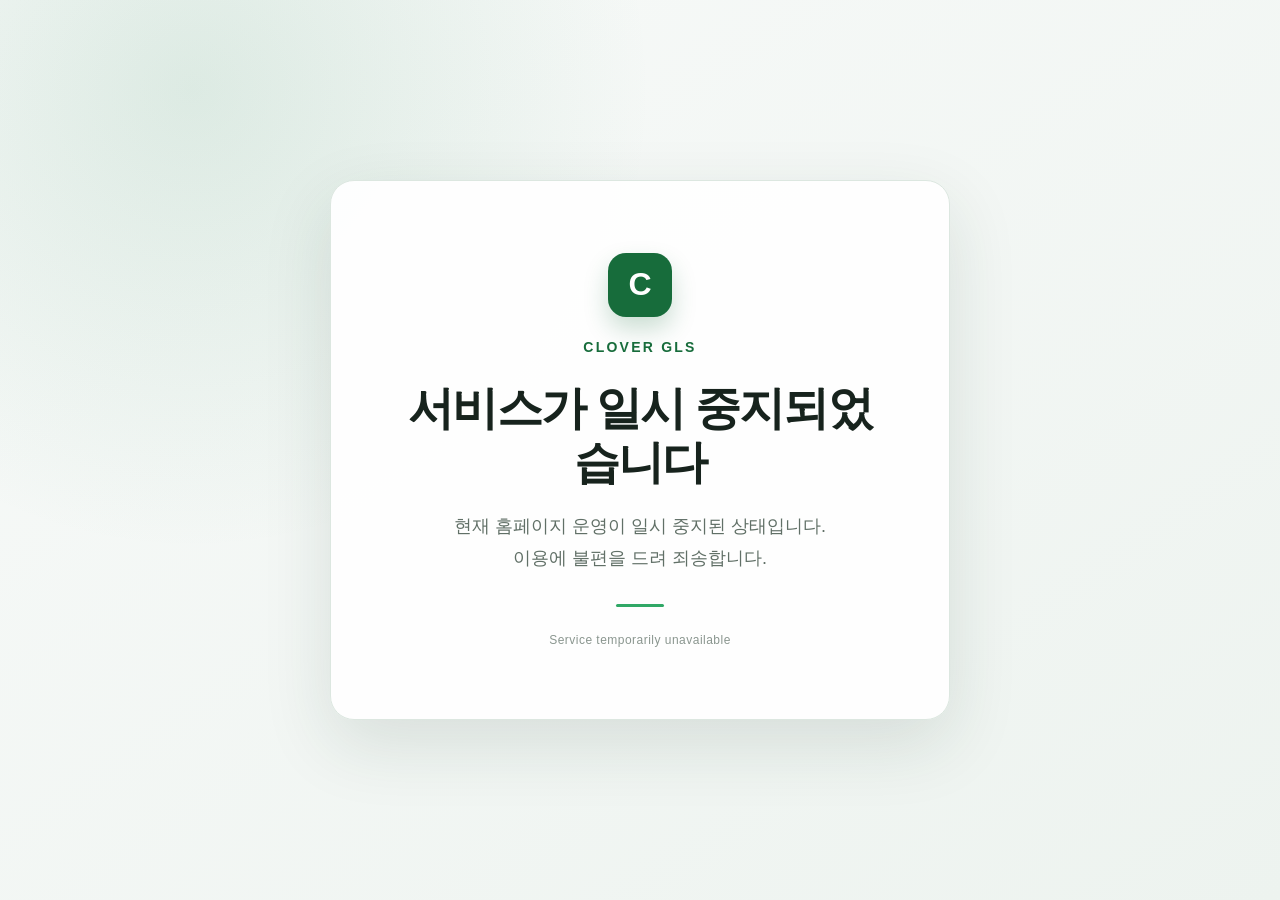
<file: index.html>
<!doctype html>
<html lang="ko">
<head>
  <meta charset="utf-8">
  <meta name="viewport" content="width=device-width, initial-scale=1">
  <meta name="robots" content="noindex, nofollow">
  <title>CLOVER GLS | 서비스 일시 중지</title>
  <style>
    :root {
      color-scheme: light;
      font-family: Pretendard, "Noto Sans KR", Arial, sans-serif;
      background: #f4f7f5;
      color: #17231d;
    }
    * { box-sizing: border-box; }
    body {
      min-height: 100vh;
      margin: 0;
      display: grid;
      place-items: center;
      padding: 24px;
      background:
        radial-gradient(circle at 15% 10%, rgba(32, 128, 77, .12), transparent 34%),
        linear-gradient(145deg, #f8faf9, #edf3ef);
    }
    main {
      width: min(100%, 620px);
      padding: clamp(40px, 8vw, 72px) clamp(28px, 7vw, 64px);
      border: 1px solid #dce7e0;
      border-radius: 24px;
      background: rgba(255, 255, 255, .94);
      box-shadow: 0 24px 70px rgba(22, 59, 39, .12);
      text-align: center;
    }
    .mark {
      display: grid;
      width: 64px;
      height: 64px;
      margin: 0 auto 22px;
      place-items: center;
      border-radius: 18px;
      background: #176c3b;
      color: #fff;
      font-size: 32px;
      font-weight: 800;
      box-shadow: 0 12px 24px rgba(23, 108, 59, .22);
    }
    .brand {
      margin: 0 0 26px;
      color: #176c3b;
      font-size: 14px;
      font-weight: 800;
      letter-spacing: .16em;
    }
    h1 {
      margin: 0;
      font-size: clamp(30px, 7vw, 46px);
      line-height: 1.18;
      letter-spacing: -.04em;
    }
    p {
      margin: 22px auto 0;
      color: #617067;
      font-size: clamp(15px, 3.5vw, 18px);
      line-height: 1.75;
      word-break: keep-all;
    }
    .line {
      width: 48px;
      height: 3px;
      margin: 30px auto 0;
      border-radius: 99px;
      background: #30a866;
    }
    footer {
      margin-top: 26px;
      color: #8a968f;
      font-size: 12px;
      letter-spacing: .04em;
    }
  </style>
</head>
<body>
  <main>
    <div class="mark" aria-hidden="true">C</div>
    <div class="brand">CLOVER GLS</div>
    <h1>서비스가 일시 중지되었습니다</h1>
    <p>
      현재 홈페이지 운영이 일시 중지된 상태입니다.<br>
      이용에 불편을 드려 죄송합니다.
    </p>
    <div class="line" aria-hidden="true"></div>
    <footer>Service temporarily unavailable</footer>
  </main>
</body>
</html>
</file>
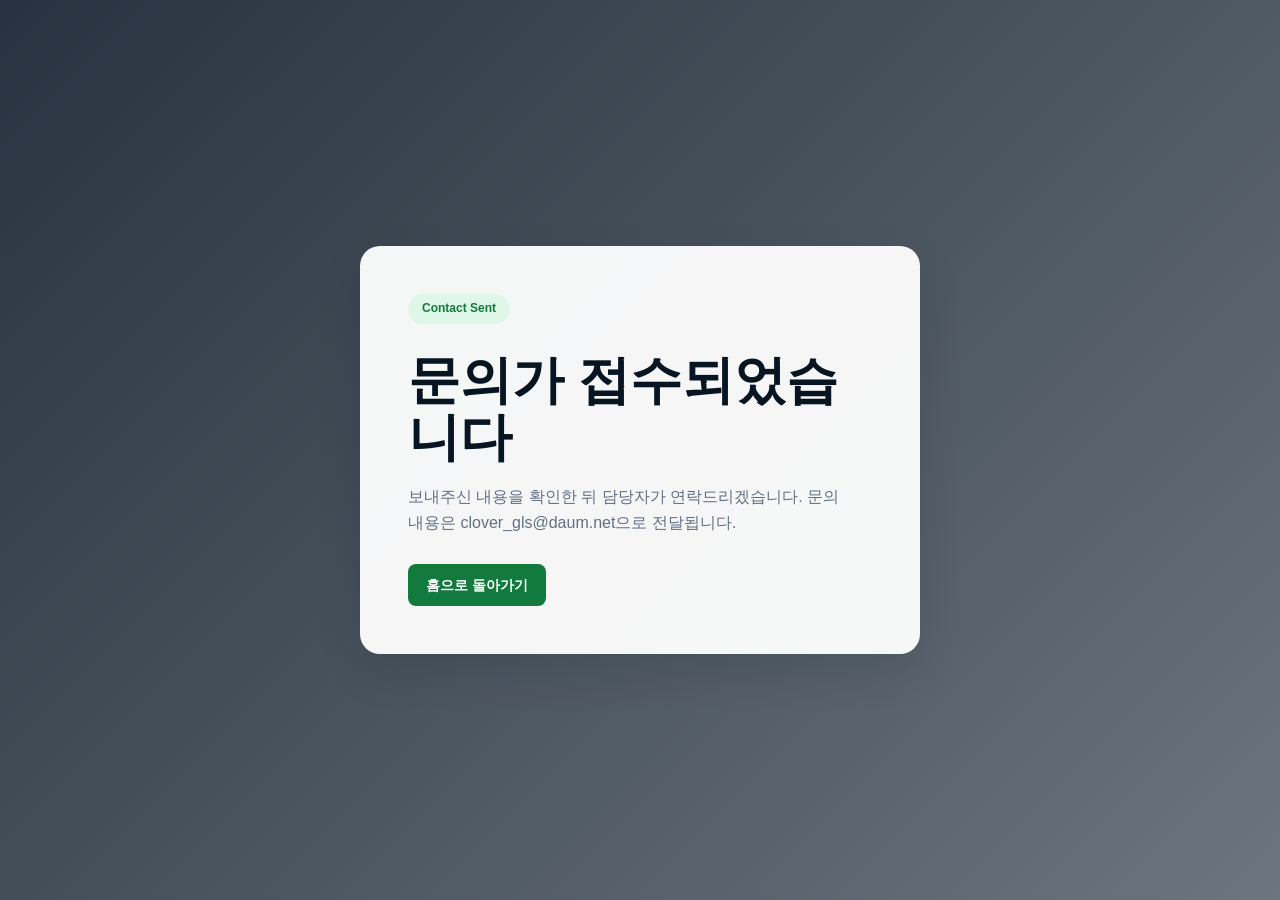
<file: thanks.html>
<!doctype html>
<html lang="ko">
<head>
  <meta charset="utf-8">
  <meta name="viewport" content="width=device-width, initial-scale=1">
  <title>문의 접수 완료 | CLOVER GLS</title>
  <link rel="stylesheet" href="./styles.css">
</head>
<body class="thanks-page">
  <main class="thanks-card">
    <p class="pill-title">Contact Sent</p>
    <h1>문의가 접수되었습니다</h1>
    <p>
      보내주신 내용을 확인한 뒤 담당자가 연락드리겠습니다.
      문의 내용은 clover_gls@daum.net으로 전달됩니다.
    </p>
    <a class="button primary" href="./index.html">홈으로 돌아가기</a>
  </main>
</body>
</html>
</file>
<file: styles.css>
:root {
  --navy: #031120;
  --navy-2: #071a2d;
  --ink: #071421;
  --muted: #617184;
  --line: #dbe6ef;
  --paper: #ffffff;
  --soft: #f6f9fc;
  --green: #21b65a;
  --green-dark: #137a3d;
  --blue: #2f65e7;
  --purple: #7437d8;
  --shadow: 0 18px 44px rgba(6, 17, 32, 0.12);
}

* {
  box-sizing: border-box;
}

html {
  scroll-behavior: smooth;
}

body {
  margin: 0;
  color: var(--ink);
  background: var(--soft);
  font-family: "Pretendard", "Pretendard Variable", "Noto Sans KR", "Apple SD Gothic Neo", Arial, sans-serif;
  line-height: 1.62;
}

a {
  color: inherit;
  text-decoration: none;
}

button,
input,
textarea,
select {
  font: inherit;
}

.site-header {
  position: fixed;
  top: 0;
  left: 0;
  right: 0;
  z-index: 30;
  display: flex;
  align-items: center;
  justify-content: space-between;
  gap: 22px;
  padding: 18px clamp(18px, 5vw, 72px);
  color: #ffffff;
  transition: background 180ms ease, box-shadow 180ms ease, color 180ms ease;
}

.site-header.is-scrolled {
  color: var(--ink);
  background: rgba(255, 255, 255, 0.95);
  box-shadow: 0 12px 34px rgba(6, 17, 32, 0.1);
  backdrop-filter: blur(14px);
}

.brand {
  display: inline-flex;
  align-items: center;
  gap: 10px;
  min-width: 170px;
}

.brand-mark {
  display: grid;
  width: 30px;
  height: 30px;
  place-items: center;
  border-radius: 8px;
  color: #ffffff;
  background: linear-gradient(135deg, var(--green), #7ce48f);
  font-size: 15px;
  font-weight: 900;
}

.brand strong,
.brand small {
  display: block;
}

.brand strong {
  font-size: 16px;
  font-weight: 900;
  line-height: 1;
}

.brand small {
  margin-top: 3px;
  font-size: 10px;
  opacity: 0.68;
}

.nav-links {
  display: flex;
  align-items: center;
  gap: clamp(16px, 2.7vw, 34px);
  font-size: 13px;
  font-weight: 800;
}

.nav-links a {
  position: relative;
  padding: 7px 0;
}

.nav-links a::after {
  position: absolute;
  left: 0;
  right: 0;
  bottom: 1px;
  height: 2px;
  background: var(--green);
  content: "";
  transform: scaleX(0);
  transform-origin: left;
  transition: transform 160ms ease;
}

.nav-links a:hover::after {
  transform: scaleX(1);
}

.nav-cta,
.button,
.tracking-row button,
.quote-form button {
  display: inline-flex;
  min-height: 42px;
  align-items: center;
  justify-content: center;
  border: 0;
  border-radius: 8px;
  padding: 0 18px;
  font-size: 14px;
  font-weight: 900;
  cursor: pointer;
}

.nav-cta {
  color: #ffffff;
  background: var(--green);
}

.hero {
  position: relative;
  min-height: 660px;
  display: flex;
  align-items: center;
  overflow: hidden;
  color: #ffffff;
  background:
    linear-gradient(90deg, rgba(3, 12, 24, 0.93), rgba(3, 12, 24, 0.72) 42%, rgba(3, 12, 24, 0.28)),
    linear-gradient(180deg, rgba(3, 12, 24, 0.18), rgba(3, 12, 24, 0.72)),
    url("https://images.unsplash.com/photo-1494412519320-aa613dfb7738?auto=format&fit=crop&w=2400&q=86") center / cover;
}

.hero::after {
  position: absolute;
  left: -6%;
  right: -6%;
  bottom: -74px;
  z-index: 1;
  height: 130px;
  border-radius: 50% 50% 0 0;
  background: var(--soft);
  content: "";
}

.hero-inner {
  position: relative;
  z-index: 2;
  width: min(1120px, calc(100% - 40px));
  margin: 0 auto;
  padding: 116px 0 120px;
}

.hero-kicker,
.eyebrow,
.pill-title {
  margin: 0 0 14px;
  color: var(--green);
  font-size: 13px;
  font-weight: 900;
}

.hero-kicker {
  display: inline-flex;
  min-height: 26px;
  align-items: center;
  border: 1px solid rgba(255, 255, 255, 0.16);
  border-radius: 999px;
  padding: 0 12px;
  color: #c7f5d7;
  background: rgba(255, 255, 255, 0.08);
  font-size: 11px;
}

.hero h1 {
  max-width: 520px;
  margin: 0;
  font-size: clamp(44px, 6.2vw, 74px);
  font-weight: 900;
  line-height: 1.08;
  word-break: keep-all;
}

.hero h1 span {
  color: #44d26d;
}

.hero-copy {
  max-width: 560px;
  margin: 24px 0 0;
  color: rgba(255, 255, 255, 0.86);
  font-size: clamp(15px, 1.6vw, 18px);
  word-break: keep-all;
}

.hero-actions {
  display: flex;
  flex-wrap: wrap;
  gap: 12px;
  margin-top: 26px;
}

.button.primary {
  color: #ffffff;
  background: var(--green-dark);
}

.button.secondary {
  border: 1px solid rgba(255, 255, 255, 0.34);
  color: #ffffff;
  background: rgba(255, 255, 255, 0.08);
}

.hero-tags {
  display: flex;
  flex-wrap: wrap;
  gap: 9px;
  margin-top: 28px;
}

.hero-tags span {
  display: inline-flex;
  min-height: 30px;
  align-items: center;
  border: 1px solid rgba(255, 255, 255, 0.18);
  border-radius: 999px;
  padding: 0 12px;
  color: rgba(255, 255, 255, 0.84);
  background: rgba(255, 255, 255, 0.08);
  font-size: 12px;
  font-weight: 800;
}

.stats-panel {
  position: relative;
  z-index: 3;
  display: grid;
  grid-template-columns: repeat(4, 1fr);
  color: #ffffff;
  background: rgba(3, 12, 24, 0.98);
  border-top: 1px solid rgba(255, 255, 255, 0.08);
  border-bottom: 1px solid rgba(255, 255, 255, 0.08);
}

.stats-panel div {
  min-height: 96px;
  display: grid;
  place-items: center;
  align-content: center;
  border-right: 1px solid rgba(255, 255, 255, 0.08);
  text-align: center;
}

.stats-panel div:last-child {
  border-right: 0;
}

.stats-panel strong {
  display: block;
  font-size: clamp(24px, 3vw, 34px);
  line-height: 1;
  font-weight: 900;
}

.stats-panel span {
  margin-top: 7px;
  color: rgba(255, 255, 255, 0.62);
  font-size: 12px;
  font-weight: 700;
}

.section {
  width: min(1120px, calc(100% - 40px));
  margin: 94px auto;
}

.services-section,
.news-section,
.contact-section {
  width: 100%;
  margin: 0;
  padding: 90px max(20px, calc((100vw - 1120px) / 2));
  background:
    radial-gradient(circle, rgba(6, 17, 32, 0.04) 0 18%, transparent 19%) 0 0 / 42px 42px,
    var(--soft);
}

.section-heading {
  max-width: 680px;
  margin-bottom: 34px;
}

.section-heading.centered {
  margin-left: auto;
  margin-right: auto;
  text-align: center;
}

.section-heading h2,
.tracking-copy h2,
.contact-section h2 {
  margin: 0;
  color: var(--ink);
  font-size: clamp(32px, 4.6vw, 50px);
  font-weight: 900;
  line-height: 1.14;
  word-break: keep-all;
}

.section-heading p:not(.pill-title),
.tracking-copy p,
.contact-section .section-heading p:not(.pill-title) {
  max-width: 620px;
  margin: 14px auto 0;
  color: var(--muted);
  font-size: 16px;
  word-break: keep-all;
}

.pill-title {
  display: inline-flex;
  min-height: 30px;
  align-items: center;
  border-radius: 999px;
  padding: 0 14px;
  color: var(--green-dark);
  background: #dff7e8;
  font-size: 12px;
}

.service-grid.premium {
  display: grid;
  grid-template-columns: repeat(3, 1fr);
  gap: 24px;
  width: min(1120px, 100%);
  margin: 52px auto 0;
}

.service-card {
  overflow: hidden;
  border: 1px solid var(--line);
  border-radius: 16px;
  background: var(--paper);
  box-shadow: var(--shadow);
}

.service-image {
  position: relative;
  min-height: 176px;
  display: flex;
  align-items: end;
  padding: 22px;
  color: #ffffff;
  background-position: center;
  background-size: cover;
}

.service-image::before {
  position: absolute;
  inset: 0;
  content: "";
}

.service-image > * {
  position: relative;
  z-index: 1;
}

.image-express {
  background-image: url("https://images.unsplash.com/photo-1578575437130-527eed3abbec?auto=format&fit=crop&w=900&q=85");
}

.image-freight {
  background-image: url("https://images.unsplash.com/photo-1586528116311-ad8dd3c8310d?auto=format&fit=crop&w=900&q=85");
}

.image-parcel {
  background-image: url("https://images.unsplash.com/photo-1566576721346-d4a3b4eaeb55?auto=format&fit=crop&w=900&q=85");
}

.color-blue .service-image::before {
  background: linear-gradient(135deg, rgba(48, 101, 231, 0.82), rgba(48, 101, 231, 0.34));
}

.color-green .service-image::before {
  background: linear-gradient(135deg, rgba(19, 122, 61, 0.86), rgba(19, 122, 61, 0.34));
}

.color-purple .service-image::before {
  background: linear-gradient(135deg, rgba(116, 55, 216, 0.84), rgba(116, 55, 216, 0.34));
}

.service-symbol {
  position: absolute;
  top: 20px;
  left: 20px;
  display: grid;
  width: 42px;
  height: 42px;
  place-items: center;
  border: 1px solid rgba(255, 255, 255, 0.5);
  border-radius: 12px;
  color: #ffffff;
  background: rgba(255, 255, 255, 0.16);
  font-size: 13px;
  font-weight: 900;
}

.service-image small {
  display: block;
  color: rgba(255, 255, 255, 0.88);
  font-size: 11px;
  font-weight: 900;
}

.service-image h3 {
  margin: 4px 0 0;
  font-size: 28px;
  line-height: 1;
  font-weight: 900;
}

.service-body {
  padding: 22px;
}

.service-body p {
  margin: 0;
  color: #334155;
  font-size: 14px;
  word-break: keep-all;
}

.feature-tags {
  display: grid;
  grid-template-columns: repeat(2, 1fr);
  gap: 8px;
  margin-top: 18px;
}

.feature-tags span {
  min-height: 30px;
  display: inline-flex;
  align-items: center;
  border-radius: 7px;
  padding: 0 11px;
  background: #e8f0ff;
  color: #2056d4;
  font-size: 12px;
  font-weight: 900;
}

.color-green .feature-tags span {
  background: #dcf8e9;
  color: #137a3d;
}

.color-purple .feature-tags span {
  background: #efe8ff;
  color: #6931c6;
}

.outline-link {
  display: inline-flex;
  width: 100%;
  min-height: 44px;
  align-items: center;
  justify-content: center;
  border: 2px solid #08233e;
  border-radius: 9px;
  margin-top: 20px;
  color: #08233e;
  font-size: 14px;
  font-weight: 900;
}

.benefit-grid {
  display: grid;
  grid-template-columns: repeat(3, 1fr);
  gap: 22px;
  width: min(1120px, 100%);
  margin: 64px auto 0;
}

.benefit-grid article {
  display: grid;
  grid-template-columns: 50px 1fr;
  gap: 16px;
  min-height: 106px;
  align-items: center;
  border: 1px solid var(--line);
  border-radius: 14px;
  padding: 20px;
  background: rgba(255, 255, 255, 0.92);
}

.benefit-grid span {
  display: grid;
  width: 48px;
  height: 48px;
  place-items: center;
  border-radius: 12px;
  color: var(--green-dark);
  background: #e7f7ed;
  font-size: 13px;
  font-weight: 900;
}

.benefit-grid h3 {
  margin: 0 0 5px;
  font-size: 17px;
}

.benefit-grid p {
  margin: 0;
  color: var(--muted);
  font-size: 13px;
}

.network-section {
  position: relative;
  overflow: hidden;
  padding: 112px max(20px, calc((100vw - 1120px) / 2)) 116px;
  color: #ffffff;
  background:
    radial-gradient(circle at 50% 42%, rgba(33, 182, 90, 0.12), transparent 32%),
    linear-gradient(135deg, #031120, #06213a 68%, #031120);
}

.network-section::before,
.network-section::after {
  position: absolute;
  left: -6%;
  right: -6%;
  z-index: 0;
  height: 120px;
  background: var(--soft);
  content: "";
}

.network-section::before {
  top: -78px;
  border-radius: 0 0 50% 50%;
}

.network-section::after {
  bottom: -78px;
  border-radius: 50% 50% 0 0;
}

.network-section > * {
  position: relative;
  z-index: 1;
}

.section-heading.inverse h2 {
  color: #ffffff;
}

.section-heading.inverse p:not(.pill-title) {
  color: rgba(255, 255, 255, 0.66);
}

.pill-title.dark {
  color: #c7f5d7;
  background: rgba(33, 182, 90, 0.12);
}

.network-metrics {
  display: grid;
  grid-template-columns: repeat(3, 1fr);
  gap: 22px;
  width: min(1120px, 100%);
  margin: 46px auto 24px;
}

.network-metrics article,
.country-grid article {
  border: 1px solid rgba(255, 255, 255, 0.08);
  border-radius: 13px;
  background: rgba(255, 255, 255, 0.07);
  box-shadow: 0 18px 42px rgba(0, 0, 0, 0.16);
}

.network-metrics article {
  padding: 22px;
}

.network-metrics strong {
  display: block;
  color: #dff7e8;
  font-size: 22px;
  font-weight: 900;
}

.network-metrics span,
.country-grid small {
  display: block;
  margin-top: 5px;
  color: rgba(255, 255, 255, 0.62);
  font-size: 13px;
}

.country-grid {
  display: grid;
  grid-template-columns: repeat(6, 1fr);
  gap: 14px;
  width: min(1120px, 100%);
  margin: 0 auto;
}

.country-grid article {
  min-height: 112px;
  padding: 18px;
}

.country-grid span {
  display: block;
  color: #ffffff;
  font-size: 17px;
  font-weight: 900;
}

.about-section {
  margin-top: 104px;
}

.about-layout {
  display: grid;
  grid-template-columns: 0.95fr 1.05fr;
  gap: 44px;
  align-items: center;
  margin-top: 46px;
}

.about-photo {
  position: relative;
  margin: 0;
}

.about-photo img {
  display: block;
  width: 100%;
  aspect-ratio: 4 / 2.8;
  border-radius: 16px;
  object-fit: cover;
  box-shadow: var(--shadow);
}

.about-photo figcaption {
  position: absolute;
  right: 24px;
  bottom: -24px;
  display: grid;
  min-width: 112px;
  min-height: 94px;
  place-items: center;
  align-content: center;
  border-radius: 16px;
  background: #ffffff;
  box-shadow: var(--shadow);
  text-align: center;
}

.about-photo strong {
  color: var(--green-dark);
  font-size: 26px;
  line-height: 1;
}

.about-photo span {
  margin-top: 7px;
  color: var(--muted);
  font-size: 12px;
  font-weight: 800;
}

.about-copy > p {
  margin: 0;
  color: #3b4a5d;
  font-size: 16px;
  word-break: keep-all;
}

.about-points {
  display: grid;
  grid-template-columns: repeat(2, 1fr);
  gap: 14px;
  margin-top: 28px;
}

.about-points article {
  border: 1px solid var(--line);
  border-radius: 12px;
  padding: 18px;
  background: #ffffff;
}

.about-points strong {
  display: block;
  margin-bottom: 5px;
  font-size: 15px;
}

.about-points span {
  color: var(--muted);
  font-size: 13px;
}

.timeline {
  width: min(820px, 100%);
  margin: 72px auto 0;
  border-radius: 20px;
  padding: 40px;
  background: #eef5f8;
}

.timeline h3 {
  margin: 0 0 28px;
  text-align: center;
  font-size: 22px;
}

.timeline ol {
  position: relative;
  display: grid;
  gap: 24px;
  margin: 0;
  padding: 0;
  list-style: none;
}

.timeline ol::before {
  position: absolute;
  top: 0;
  bottom: 0;
  left: 50%;
  width: 2px;
  background: rgba(19, 122, 61, 0.2);
  content: "";
  transform: translateX(-50%);
}

.timeline li {
  position: relative;
  width: calc(50% - 28px);
  padding: 0 0 0 18px;
}

.timeline li:nth-child(odd) {
  margin-right: auto;
  text-align: right;
  padding: 0 18px 0 0;
}

.timeline li:nth-child(even) {
  margin-left: auto;
}

.timeline time {
  display: block;
  color: var(--green-dark);
  font-weight: 900;
}

.timeline strong {
  display: block;
  margin-top: 4px;
  font-size: 16px;
}

.timeline span {
  display: block;
  margin-top: 4px;
  color: var(--muted);
  font-size: 13px;
}

.tracking-section {
  display: grid;
  grid-template-columns: 0.9fr 1.1fr;
  gap: 36px;
  align-items: center;
  border-radius: 22px;
  padding: clamp(26px, 5vw, 52px);
  background: linear-gradient(135deg, #e9f7ee, #edf5ff);
}

.tracking-copy h2 {
  margin: 0;
}

.tracking-box,
.quote-form {
  border: 1px solid var(--line);
  border-radius: 16px;
  background: var(--paper);
  padding: 26px;
  box-shadow: var(--shadow);
}

.tracking-box label,
.quote-form label {
  display: grid;
  gap: 8px;
  color: var(--ink);
  font-size: 13px;
  font-weight: 900;
}

.tracking-row {
  display: grid;
  grid-template-columns: 1fr 120px;
  gap: 10px;
  margin-top: 10px;
}

.tracking-row input,
.quote-form input,
.quote-form textarea,
.quote-form select {
  width: 100%;
  border: 1px solid #cdd8e5;
  border-radius: 9px;
  padding: 11px 13px;
  color: var(--ink);
  background: #ffffff;
  outline: none;
}

.quote-form textarea {
  resize: vertical;
}

.tracking-row input:focus,
.quote-form input:focus,
.quote-form textarea:focus,
.quote-form select:focus {
  border-color: var(--green);
  box-shadow: 0 0 0 3px rgba(33, 182, 90, 0.12);
}

.tracking-row button,
.quote-form button {
  color: #ffffff;
  background: var(--green-dark);
}

.tracking-result,
.form-note {
  min-height: 22px;
  margin: 13px 0 0;
  color: var(--muted);
  font-size: 13px;
}

.tracking-result.success,
.form-note.success {
  color: var(--green-dark);
  font-weight: 900;
}

.tracking-result.warning {
  color: #d94343;
  font-weight: 900;
}

.news-section {
  padding-top: 96px;
}

.news-section .section-heading {
  width: min(1120px, 100%);
  margin-left: auto;
  margin-right: auto;
}

.news-grid {
  display: grid;
  grid-template-columns: repeat(3, 1fr);
  gap: 18px;
  width: min(1120px, 100%);
  margin: 40px auto 0;
}

.news-grid article {
  border: 1px solid var(--line);
  border-radius: 15px;
  padding: 24px;
  background: #ffffff;
  box-shadow: 0 12px 30px rgba(6, 17, 32, 0.06);
}

.news-grid small {
  display: inline-flex;
  min-height: 24px;
  align-items: center;
  border-radius: 999px;
  padding: 0 10px;
  color: var(--green-dark);
  background: #e4f7eb;
  font-size: 11px;
  font-weight: 900;
}

.news-grid h3 {
  min-height: 50px;
  margin: 14px 0 10px;
  font-size: 18px;
  line-height: 1.4;
}

.news-grid p {
  margin: 0;
  color: var(--muted);
  font-size: 14px;
}

.news-grid span {
  display: inline-flex;
  margin-top: 18px;
  color: var(--green-dark);
  font-size: 13px;
  font-weight: 900;
}

.contact-section {
  padding-bottom: 110px;
}

.contact-card {
  display: grid;
  grid-template-columns: 0.86fr 1.14fr;
  width: min(1120px, 100%);
  margin: 50px auto 0;
  overflow: hidden;
  border-radius: 18px;
  background: #ffffff;
  box-shadow: 0 24px 60px rgba(6, 17, 32, 0.14);
}

.contact-panel {
  display: flex;
  flex-direction: column;
  min-height: 520px;
  padding: 38px;
  color: #ffffff;
  background:
    radial-gradient(circle at 24% 18%, rgba(33, 182, 90, 0.22), transparent 34%),
    linear-gradient(145deg, #043246, #061120 76%);
}

.contact-panel h3 {
  margin: 0;
  font-size: 24px;
}

.contact-panel p {
  margin: 12px 0 28px;
  color: rgba(255, 255, 255, 0.7);
  word-break: keep-all;
}

.contact-panel dl {
  display: grid;
  gap: 20px;
  margin: 0;
}

.contact-panel div {
  display: grid;
  grid-template-columns: 74px 1fr;
  gap: 12px;
}

.contact-panel dt {
  color: rgba(255, 255, 255, 0.54);
  font-size: 13px;
  font-weight: 800;
}

.contact-panel dd {
  margin: 0;
  color: #ffffff;
  font-size: 14px;
  font-weight: 800;
}

.contact-logo {
  display: inline-flex;
  width: fit-content;
  min-height: 34px;
  align-items: center;
  border-radius: 999px;
  margin-top: auto;
  padding: 0 14px;
  color: #dff7e8;
  background: rgba(33, 182, 90, 0.16);
  font-size: 13px;
}

.contact-card .quote-form {
  border: 0;
  border-radius: 0;
  box-shadow: none;
  padding: 38px;
}

.form-grid {
  display: grid;
  grid-template-columns: repeat(2, 1fr);
  gap: 16px;
}

.form-grid .wide {
  grid-column: 1 / -1;
}

.quote-form button {
  width: 100%;
  margin-top: 18px;
}

.footer {
  display: flex;
  justify-content: space-between;
  gap: 28px;
  padding: 54px clamp(20px, 5vw, 76px);
  color: #ffffff;
  background: var(--navy);
}

.footer strong {
  display: block;
  font-size: 18px;
}

.footer p {
  max-width: 420px;
  margin: 8px 0 12px;
  color: rgba(255, 255, 255, 0.62);
}

.footer small {
  color: rgba(255, 255, 255, 0.52);
}

.footer-links {
  display: flex;
  flex-wrap: wrap;
  align-items: center;
  justify-content: flex-end;
  gap: 18px;
  color: rgba(255, 255, 255, 0.82);
  font-size: 13px;
  font-weight: 800;
}

.thanks-page {
  min-height: 100vh;
  display: grid;
  place-items: center;
  padding: 24px;
  background:
    linear-gradient(135deg, rgba(3, 17, 32, 0.86), rgba(3, 17, 32, 0.58)),
    url("https://images.unsplash.com/photo-1494412519320-aa613dfb7738?auto=format&fit=crop&w=1800&q=85") center / cover;
}

.thanks-card {
  width: min(560px, 100%);
  border-radius: 20px;
  padding: clamp(28px, 5vw, 48px);
  background: rgba(255, 255, 255, 0.95);
  box-shadow: var(--shadow);
}

.thanks-card h1 {
  margin: 14px 0 0;
  font-size: clamp(34px, 7vw, 52px);
  line-height: 1.1;
}

.thanks-card p:not(.pill-title) {
  margin: 18px 0 28px;
  color: var(--muted);
  word-break: keep-all;
}

@media (max-width: 1080px) {
  .nav-links {
    gap: 14px;
  }

  .service-grid.premium,
  .benefit-grid,
  .network-metrics,
  .about-layout,
  .tracking-section,
  .contact-card {
    grid-template-columns: 1fr;
  }

  .service-grid.premium,
  .benefit-grid {
    max-width: 720px;
  }

  .country-grid {
    grid-template-columns: repeat(3, 1fr);
  }

  .news-grid {
    grid-template-columns: repeat(2, 1fr);
  }

  .contact-panel {
    min-height: auto;
  }
}

@media (max-width: 760px) {
  .site-header {
    padding: 14px 16px;
    color: var(--ink);
    background: rgba(255, 255, 255, 0.95);
  }

  .brand small,
  .nav-links {
    display: none;
  }

  .brand {
    min-width: 0;
  }

  .nav-cta {
    min-height: 36px;
    padding: 0 12px;
    font-size: 12px;
  }

  .hero {
    min-height: 610px;
  }

  .hero-inner {
    width: calc(100% - 32px);
    padding: 104px 0 112px;
  }

  .hero h1 {
    font-size: clamp(42px, 13vw, 56px);
  }

  .hero-actions,
  .footer,
  .footer-links {
    flex-direction: column;
    align-items: stretch;
  }

  .button {
    width: 100%;
  }

  .stats-panel {
    grid-template-columns: repeat(2, 1fr);
  }

  .stats-panel div:nth-child(2) {
    border-right: 0;
  }

  .stats-panel div:nth-child(-n + 2) {
    border-bottom: 1px solid rgba(255, 255, 255, 0.08);
  }

  .services-section,
  .news-section,
  .contact-section {
    width: 100%;
    margin: 0;
    padding: 72px 16px;
  }

  .section:not(.services-section):not(.news-section):not(.contact-section) {
    width: calc(100% - 32px);
    margin: 72px auto;
    padding-left: 0;
    padding-right: 0;
  }

  .section-heading h2,
  .tracking-copy h2,
  .contact-section h2 {
    font-size: clamp(30px, 10vw, 40px);
  }

  .feature-tags,
  .form-grid,
  .tracking-row,
  .country-grid,
  .news-grid,
  .about-points {
    grid-template-columns: 1fr;
  }

  .network-section {
    padding: 92px 16px;
  }

  .timeline {
    padding: 28px 22px;
  }

  .timeline ol::before {
    left: 0;
  }

  .timeline li,
  .timeline li:nth-child(odd),
  .timeline li:nth-child(even) {
    width: 100%;
    margin: 0;
    padding: 0 0 0 22px;
    text-align: left;
  }

  .tracking-box,
  .quote-form,
  .contact-card .quote-form,
  .contact-panel {
    padding: 22px;
  }

  .contact-panel div {
    grid-template-columns: 1fr;
    gap: 4px;
  }
}

/* Final layout guard: keeps newly added sections centered even after cached CSS updates. */
html,
body {
  width: 100%;
  max-width: 100%;
  overflow-x: hidden;
}

main {
  width: 100%;
  overflow: hidden;
}

.services-section,
.network-section,
.news-section,
.contact-section {
  width: 100%;
  max-width: 100%;
}

.service-grid.premium,
.benefit-grid,
.network-metrics,
.country-grid,
.about-layout,
.timeline,
.tracking-section,
.news-section .section-heading,
.news-grid,
.contact-card {
  width: min(1120px, calc(100% - 40px));
  margin-left: auto;
  margin-right: auto;
}

.network-section {
  text-align: center;
  background:
    radial-gradient(circle at 50% 42%, rgba(33, 182, 90, 0.12), transparent 32%),
    linear-gradient(135deg, #031120, #06213a 68%, #031120);
}

.network-section .section-heading,
.network-section .section-heading p {
  margin-left: auto;
  margin-right: auto;
}

.network-section .section-heading h2 {
  color: #ffffff;
}

.network-metrics,
.country-grid {
  text-align: left;
}

.news-section .section-heading {
  text-align: left;
}

.news-grid {
  display: grid;
  grid-template-columns: repeat(3, minmax(0, 1fr));
}

.contact-card {
  display: grid;
  grid-template-columns: minmax(300px, 0.86fr) minmax(0, 1.14fr);
  overflow: hidden;
}

.contact-panel {
  color: #ffffff;
  background:
    radial-gradient(circle at 24% 18%, rgba(33, 182, 90, 0.22), transparent 34%),
    linear-gradient(145deg, #043246, #061120 76%);
}

.contact-panel dd,
.contact-panel a {
  color: #ffffff;
}

@media (max-width: 1080px) {
  .news-grid,
  .contact-card {
    grid-template-columns: 1fr;
  }
}

@media (max-width: 760px) {
  .service-grid.premium,
  .benefit-grid,
  .network-metrics,
  .country-grid,
  .about-layout,
  .timeline,
  .tracking-section,
  .news-section .section-heading,
  .news-grid,
  .contact-card {
    width: 100%;
  }
}
</file>
